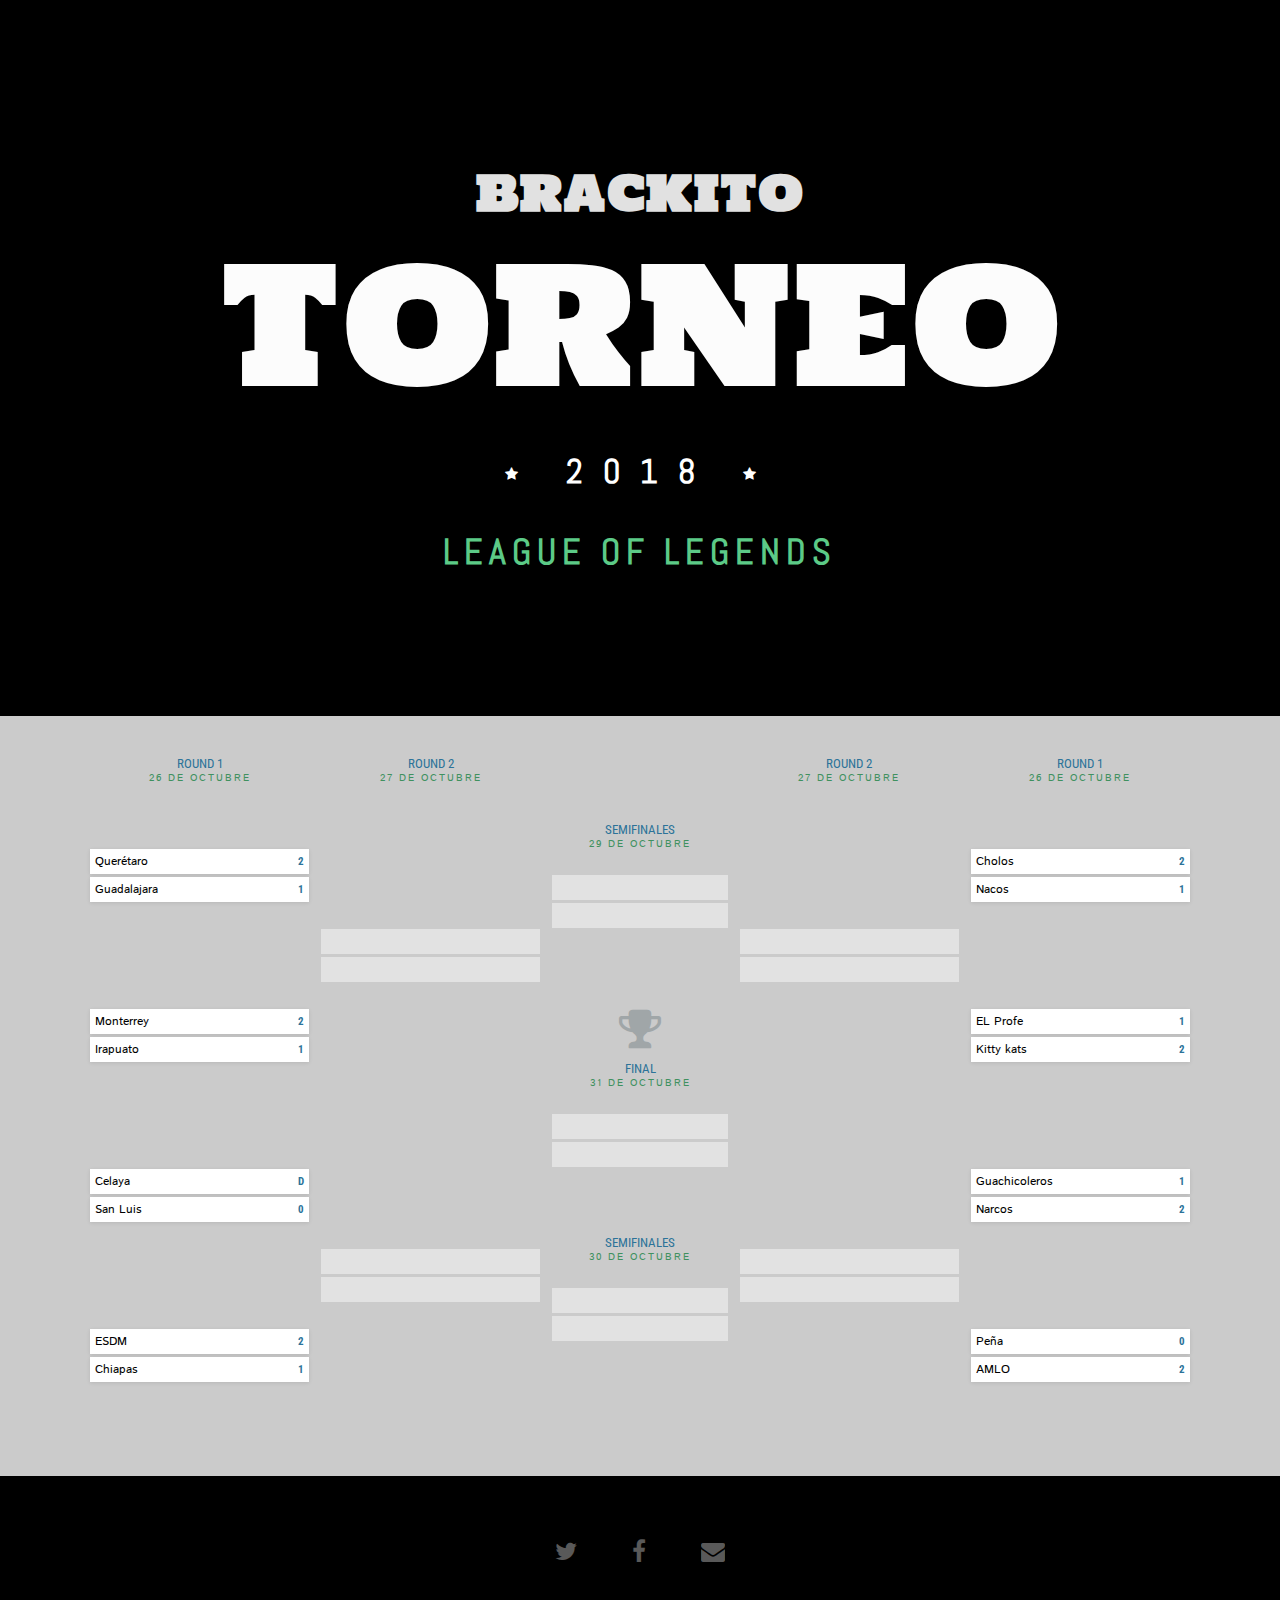
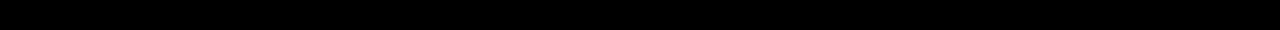
<file: Brakets.html>
<!DOCTYPE <!DOCTYPE html>
<html>
<head>
    <meta charset="utf-8" />
    <meta http-equiv="X-UA-Compatible" content="IE=edge">
    <title>Brakets Tournament</title>
    <meta name="viewport" content="width=device-width, initial-scale=1">
    <link rel="stylesheet" type="text/css" media="screen" href="main.css" />
    <link href="https://maxcdn.bootstrapcdn.com/font-awesome/4.2.0/css/font-awesome.min.css" rel="stylesheet">
    <link href='https://fonts.googleapis.com/css?family=Holtwood+One+SC' rel='stylesheet' type='text/css'>
    <link href='https://fonts.googleapis.com/css?family=Kaushan+Script|Herr+Von+Muellerhoff' rel='stylesheet' type='text/css'>
    <link href='https://fonts.googleapis.com/css?family=Abel' rel='stylesheet' type='text/css'>
    <link href='https://fonts.googleapis.com/css?family=Istok+Web|Roboto+Condensed:700' rel='stylesheet' type='text/css'>
</head>

<body>
  <header class="hero">
  <div class="hero-wrap">
   <p class="intro" id="intro">Brackito</p>
       <h1 id="headline">Torneo</h1>
       <p class="year"><i class="fa fa-star"></i> 2018 <i class="fa fa-star"></i></p>
   <p>League Of Legends</p>
 </div>
  </header>

  <section id="bracket">
  <div class="container">
  <div class="split split-one">
      <!-- END ROUND ONE -->

      <div class="round round-two current">
          <div class="round-details">Round 1<br/><span class="date">26 de Octubre</span></div>         
          <ul class="matchup">
              <li class="team team-top">Querétaro<span class="score">2</span></li>
              <li class="team team-bottom">Guadalajara<span class="score">1</span></li>
          </ul>   
          <ul class="matchup">
              <li class="team team-top">Monterrey<span class="score">2</span></li>
              <li class="team team-bottom">Irapuato<span class="score">1</span></li>
          </ul>   
          <ul class="matchup">
              <li class="team team-top">Celaya<span class="score">D</span></li>
              <li class="team team-bottom">San Luis<span class="score">0</span></li>
          </ul>
          <ul class="matchup">
              <li class="team team-top">ESDM<span class="score">2</span></li>
              <li class="team team-bottom">Chiapas<span class="score">1</span></li>
          </ul>                                       
      </div>  <!-- END ROUND TWO -->
      
      <div class="round round-three">
          <div class="round-details">Round 2<br/><span class="date">27 de Octubre</span></div>         
          <ul class="matchup">
              <li class="team team-top">&nbsp;<span class="score">&nbsp;</span></li>
              <li class="team team-bottom">&nbsp;<span class="score">&nbsp;</span></li>
          </ul>   
          <ul class="matchup">
              <li class="team team-top">&nbsp;<span class="score">&nbsp;</span></li>
              <li class="team team-bottom">&nbsp;<span class="score">&nbsp;</span></li>
          </ul>                                       
      </div>  <!-- END ROUND THREE -->        
  </div> 

<div class="champion">
      <div class="semis-l">
          <div class="round-details">Semifinales<br/><span class="date">29 de octubre</span></div>     
          <ul class ="matchup championship">
              <li class="team team-top">&nbsp;<span class="vote-count">&nbsp;</span></li>
              <li class="team team-bottom">&nbsp;<span class="vote-count">&nbsp;</span></li>
          </ul>
      </div>
      <div class="final">
          <i class="fa fa-trophy"></i>
          <div class="round-details">Final <br/><span class="date">31 de octubre</span></div>      
          <ul class ="matchup championship">
              <li class="team team-top">&nbsp;<span class="vote-count">&nbsp;</span></li>
              <li class="team team-bottom">&nbsp;<span class="vote-count">&nbsp;</span></li>
          </ul>
      </div>
      <div class="semis-r">       
          <div class="round-details">Semifinales<br/><span class="date">30 de octubre</span></div>     
          <ul class ="matchup championship">
              <li class="team team-top">&nbsp;<span class="vote-count">&nbsp;</span></li>
              <li class="team team-bottom">&nbsp;<span class="vote-count">&nbsp;</span></li>
          </ul>
      </div>  
  </div>


  <div class="split split-two">


      <div class="round round-three">
          <div class="round-details">Round 2<br/><span class="date">27 de octubre</span></div>                     
          <ul class="matchup">
              <li class="team team-top">&nbsp;<span class="score">&nbsp;</span></li>
              <li class="team team-bottom">&nbsp;<span class="score">&nbsp;</span></li>
          </ul>   
          <ul class="matchup">
              <li class="team team-top">&nbsp;<span class="score">&nbsp;</span></li>
              <li class="team team-bottom">&nbsp;<span class="score">&nbsp;</span></li>
          </ul>                                       
      </div>  <!-- END ROUND 2 -->    

      <div class="round round-two current">
          <div class="round-details">Round 1<br/><span class="date">26 de octubre</span></div>                     
          <ul class="matchup">
              <li class="team team-top">Cholos<span class="score">2</span></li>
              <li class="team team-bottom">Nacos<span class="score">1</span></li>
          </ul>   
          <ul class="matchup">
              <li class="team team-top">EL Profe<span class="score">1</span></li>
              <li class="team team-bottom">Kitty kats<span class="score">2</span></li>
          </ul>   
          <ul class="matchup">
              <li class="team team-top">Guachicoleros<span class="score">1</span></li>
              <li class="team team-bottom">Narcos<span class="score">2</span></li>
          </ul>
          <ul class="matchup">
              <li class="team team-top">Peña<span class="score">0</span></li>
              <li class="team team-bottom">AMLO<span class="score">2</span></li>
          </ul>                                       
      </div>  <!-- END ROUND 1 -->                          
  </div>
  </div>
  </section>
  <section class="share">
          <div class="share-wrap">
              <a class="share-icon" href="https://twitter.com/basement47"><i class="fa fa-twitter"></i></a>
              <a class="share-icon" href="#"><i class="fa fa-facebook"></i></a>
              <a class="share-icon" href="#"><i class="fa fa-envelope"></i></a>
          </div>
  </section>
</body>
</html>
</file>
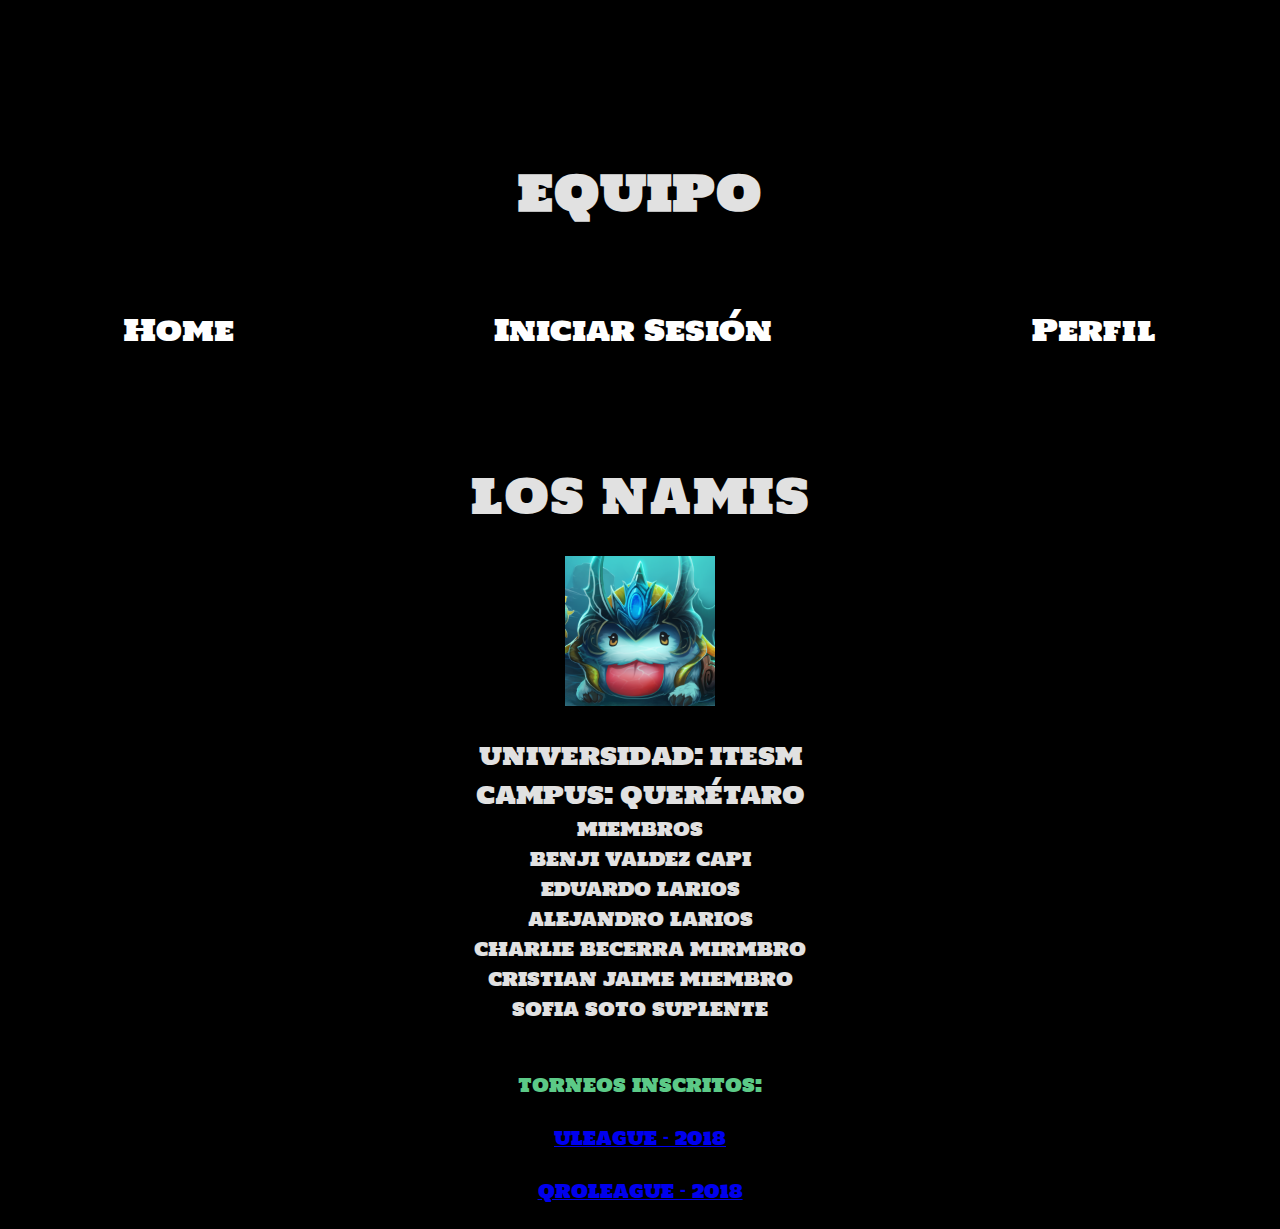
<file: Equipo.html>
<!-- Perfil de equipo -->
<!DOCTYPE html>
<html lang="es">

<head>
    <title> Perfil </title>
    <meta charset="utf-8"/>
    <link rel="stylesheet" type="text/css" href="./main.css"/>
    <link href="https://maxcdn.bootstrapcdn.com/font-awesome/4.2.0/css/font-awesome.min.css" rel="stylesheet">
    <link href='https://fonts.googleapis.com/css?family=Holtwood+One+SC' rel='stylesheet' type='text/css'>
    <link href='https://fonts.googleapis.com/css?family=Kaushan+Script|Herr+Von+Muellerhoff' rel='stylesheet' type='text/css'>
    <link href='https://fonts.googleapis.com/css?family=Abel' rel='stylesheet' type='text/css'>
    <link href='https://fonts.googleapis.com/css?family=Istok+Web|Roboto+Condensed:700' rel='stylesheet' type='text/css'>
</head>
<!--  -->
<body>

  <header class="hero">
    <div class="hero-wrap">
      <p class="intro" id="intro">Equipo</p>
   </header>

   <nav>
      <ul class="hero">
        <li><a href="./Index.html" target="_self" class= "opcions" id="headline">Home</a></li>
        <li><a href="./login.html" target="_self" class= "opcions" id="headline">Iniciar Sesión</a></li>
        <li><a href="./Perfil.html" target="_self" class= "opcions" id="headline">Perfil</a></li>
      </ul>
    </nav>
</br></br>

 <section class="hero">
    <!-- Imagen de Perfil -->
    <p class="intro" > Los Namis </p> <br>
    <article style="margin-top:3%"> <img src="./img/IconP.png" alt="imagen del equipo" height="150" width="150"/> </article> <br>
    <article class="intro">Universidad: ITESM</article>
    <article class="intro">Campus: Querétaro</article>
    <article class="miembros"> Miembros
        </br> Benji Valdez capi
        </br> Eduardo Larios 
        </br> Alejandro Larios 
        </br> Charlie Becerra mirmbro
        </br> Cristian Jaime miembro
        </br> Sofia Soto suplente
        </br>
    </article>
  </section>
</br></br>

<section class="hero">
  <article class="Torneo">
    Torneos inscritos:</article> </br>
    <article class="Torneo"><a href="./Brakets.html">Uleague - 2018 </a></article>  </br>
    <article class="Torneo"><a href="./Brakets.html">QROleague - 2018 </a></article> </br>
  </article>



</body>



</html>
</file>
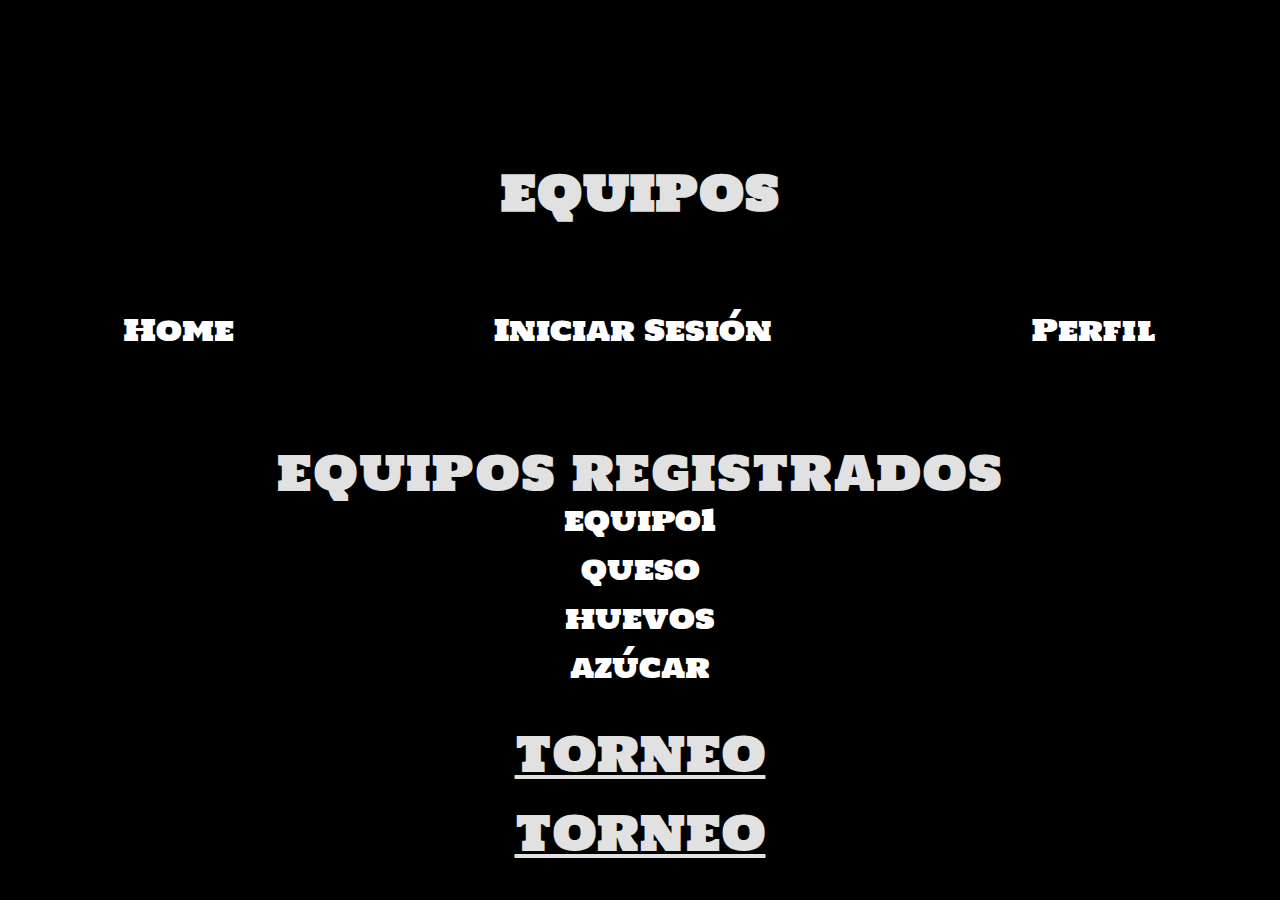
<file: Equipos.html>
<!-- Perfil de usuario -->
<!DOCTYPE html>
<html lang="es">

<head>
    <title> Perfil </title>
    <meta charset="utf-8"/>
    <link rel="stylesheet" type="text/css" href="./main.css"/>
    <link href="https://maxcdn.bootstrapcdn.com/font-awesome/4.2.0/css/font-awesome.min.css" rel="stylesheet">
    <link href='https://fonts.googleapis.com/css?family=Holtwood+One+SC' rel='stylesheet' type='text/css'>
    <link href='https://fonts.googleapis.com/css?family=Kaushan+Script|Herr+Von+Muellerhoff' rel='stylesheet' type='text/css'>
    <link href='https://fonts.googleapis.com/css?family=Abel' rel='stylesheet' type='text/css'>
    <link href='https://fonts.googleapis.com/css?family=Istok+Web|Roboto+Condensed:700' rel='stylesheet' type='text/css'>
</head>
<!--  -->
<body>

  <header class="hero">
    <div class="hero-wrap">
      <p class="intro" id="intro">Equipos</p>
   </header>

   <nav>
      <ul class="hero">
        <li><a href="./Index.html" target="_self" class= "opcions" id="headline">Home</a></li>
        <li><a href="./login.php" target="_self" class= "opcions" id="headline">Iniciar Sesión</a></li>
        <li><a href="./Perfil.html" target="_self" class= "opcions" id="headline">Perfil</a></li>
      </ul>
    </nav>
<br>

 <section class="hero">
    <!-- Imagen de Perfil -->
    <p class="intro" > Equipos Registrados </p>
    <br>
    
        
    <a href="./Equipo.html" target="_self" class= "opcions" >equipo1</a> <br>
    <a href="./Equipo.html" target="_self" class= "opcions" >queso</a> <br>
    <a href="./Equipo.html" target="_self" class= "opcions" >huevos</a> <br>
    <a href="./Equipo.html" target="_self" class= "opcions" >azúcar</a> <br>
    
    
  </section>
<br>

<section class="hero">
  <article>
  <a href="./Brakets.html" target="_self" class="torneos">Torneo</a><br>
  <a href="./Brakets.html" target="_self" class="torneos">Torneo</a><br>
  </article>



</body>



</html>
</file>
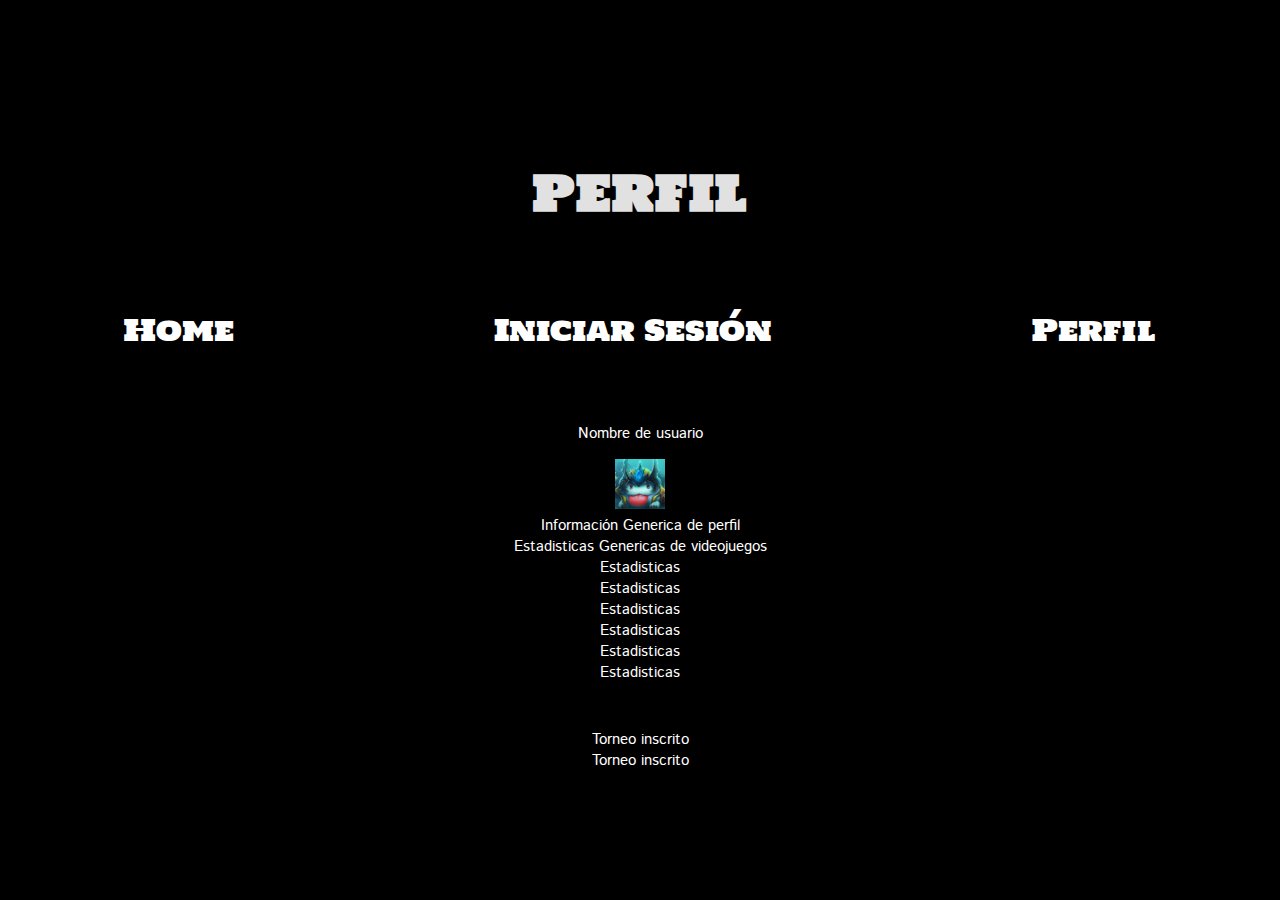
<file: Perfil.html>
<!-- Perfil de usuario -->
<!DOCTYPE html>
<html lang="es">

<head>
    <title> Perfil </title>
    <meta charset="utf-8"/>
    <link rel="stylesheet" type="text/css" href="./main.css"/>
    <link href="https://maxcdn.bootstrapcdn.com/font-awesome/4.2.0/css/font-awesome.min.css" rel="stylesheet">
    <link href='https://fonts.googleapis.com/css?family=Holtwood+One+SC' rel='stylesheet' type='text/css'>
    <link href='https://fonts.googleapis.com/css?family=Kaushan+Script|Herr+Von+Muellerhoff' rel='stylesheet' type='text/css'>
    <link href='https://fonts.googleapis.com/css?family=Abel' rel='stylesheet' type='text/css'>
    <link href='https://fonts.googleapis.com/css?family=Istok+Web|Roboto+Condensed:700' rel='stylesheet' type='text/css'>
</head>
<!--  -->
<body>

  <header class="hero">
    <div class="hero-wrap">
      <p class="intro" id="intro">Perfil</p>
   </header>

  <nav>
      <ul class="hero">
        <li><a href="./Index.html" target="_self" class= "opcions" id="headline">Home</a></li>
        <li><a href="#" target="_self" class= "opcions" id="headline">Iniciar Sesión</a></li>
        <li><a href="#" target="_self" class= "opcions" id="headline">Perfil</a></li>
      </ul>
    </nav>
</br></br>

 <section class="Info">
    <!-- Imagen de Perfil -->
    <p> Nombre de usuario </p>
    <article> <img src="./img/IconP.png" alt="Prl" height="50" width="50"  /> </article>
    <article> Información Generica de perfil </article>
    <article> Estadisticas Genericas de videojuegos
        </br> Estadisticas
        </br> Estadisticas
        </br> Estadisticas
        </br> Estadisticas
        </br> Estadisticas
        </br> Estadisticas
    </article>
  </section>
</br></br>

<section class="Info">
  <article>
    Torneo inscrito </br>
    Torneo inscrito </br>
  </article>



</body>



</html>
</file>
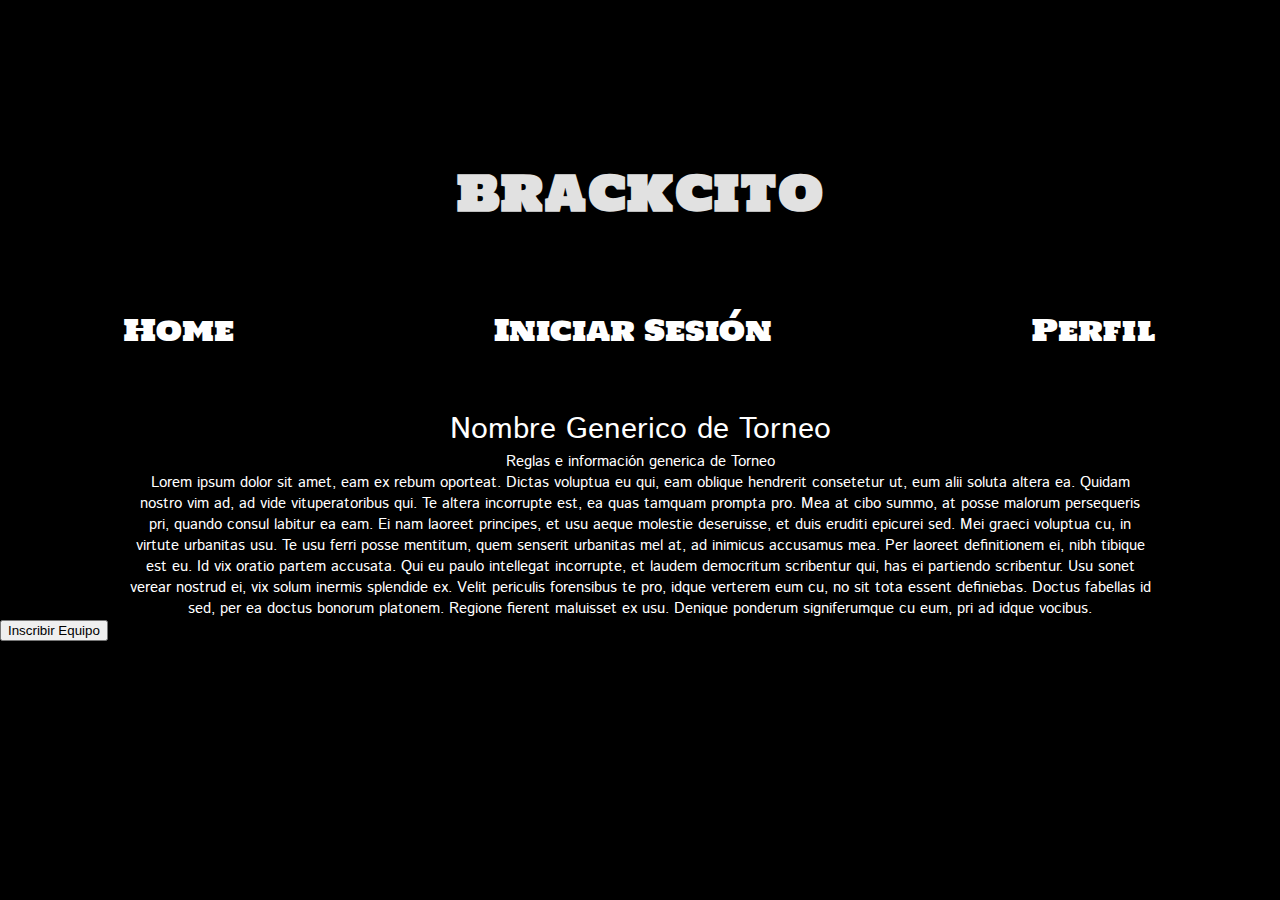
<file: TorneoInfo.html>
<!-- Información de torneo -->
<!DOCTYPE html>
<html lang="es">

<head>
    <title> Torneo </title>
    <meta charset="utf-8"/>
    <link rel="stylesheet" type="text/css" href="./main.css"/>
    <link href="https://maxcdn.bootstrapcdn.com/font-awesome/4.2.0/css/font-awesome.min.css" rel="stylesheet">
    <link href='https://fonts.googleapis.com/css?family=Holtwood+One+SC' rel='stylesheet' type='text/css'>
    <link href='https://fonts.googleapis.com/css?family=Kaushan+Script|Herr+Von+Muellerhoff' rel='stylesheet' type='text/css'>
    <link href='https://fonts.googleapis.com/css?family=Abel' rel='stylesheet' type='text/css'>
    <link href='https://fonts.googleapis.com/css?family=Istok+Web|Roboto+Condensed:700' rel='stylesheet' type='text/css'>
</head>

<body>
    <header class="hero">
        <div class="hero-wrap">
          <p class="intro" id="intro">Brackcito</p>
       </header>

  <nav>
      <ul class="hero">
        <li><a href="./Index.html" target="_self" class= "opcions" id="headline">Home</a></li>
        <li><a href="#" target="_self" class= "opcions" id="headline">Iniciar Sesión</a></li>
        <li><a href="#" target="_self" class= "opcions" id="headline">Perfil</a></li>
      </ul>
    </nav>
</br></br>

 <section class="Primero">
   <article> Nombre Generico de Torneo </article>
 </section>


 <section class="Info">
   <!-- <article> <img/> </article> Imagen Generica -->
   <article> Reglas e información generica de Torneo</article>
   <article>
     Lorem ipsum dolor sit amet, eam ex rebum oporteat. Dictas voluptua eu qui, eam oblique hendrerit consetetur ut, eum alii soluta altera ea. Quidam nostro vim ad, ad vide vituperatoribus qui. Te altera incorrupte est, ea quas tamquam prompta pro.

     Mea at cibo summo, at posse malorum persequeris pri, quando consul labitur ea eam. Ei nam laoreet principes, et usu aeque molestie deseruisse, et duis eruditi epicurei sed. Mei graeci voluptua cu, in virtute urbanitas usu. Te usu ferri posse mentitum, quem senserit urbanitas mel at, ad inimicus accusamus mea. Per laoreet definitionem ei, nibh tibique est eu. Id vix oratio partem accusata.

     Qui eu paulo intellegat incorrupte, et laudem democritum scribentur qui, has ei partiendo scribentur. Usu sonet verear nostrud ei, vix solum inermis splendide ex. Velit periculis forensibus te pro, idque verterem eum cu, no sit tota essent definiebas. Doctus fabellas id sed, per ea doctus bonorum platonem. Regione fierent maluisset ex usu. Denique ponderum signiferumque cu eum, pri ad idque vocibus.
   </article>
 </section>

<input type="button" value="Inscribir Equipo"/>


</body>

</html>
</file>
<file: main.css>
body {
  font-family: 'Istok Web', sans-serif;
  background: black;
  background-size: cover;
  min-height: 100%;
  margin: 0;
}

.piepag {
  color: #FFFFFF;
}

.hero {
  position: relative;
  text-align: center;
  overflow: hidden;
  color: #fcfcfc;
}

.hero h1 {
  font-family: 'Holtwood One SC', serif;
  font-weight: normal;
  font-size: 5.4em;
  margin: 0 0 20px;
  text-shadow: 0 0 12px rgba(0, 0, 0, 0.5);
  text-transform: uppercase;
  letter-spacing: -1px;
}

.hero a:visited {
  color: #5CCA87;
}

.hero p {
  font-family: 'Abel', sans-serif;
  text-transform: uppercase;
  color: #5CCA87;
  letter-spacing: 6px;
  text-shadow: 0 0 12px rgba(0, 0, 0, 0.5);
  font-size: 1.2em;
}

.hero-wrap {
  padding: 3.5em 10px;
}

.hero p.intro {
  font-family: 'Holtwood One SC', serif;
  text-transform: uppercase;
  letter-spacing: 1px;
  font-size: 48px;
  margin-bottom: -40px;
  color: #e1e1e1;
}

.hero a.torneos {
  font-family: 'Holtwood One SC', serif;
  text-transform: uppercase;
  color: #e1e1e1;
  font-size: 48px;
}

.hero article.intro {
  font-family: 'Holtwood One SC', serif;
  text-transform: uppercase;
  color: #e1e1e1;
  font-size: 24px;
}

.hero article.miembros {
  font-family: 'Holtwood One SC', serif;
  text-transform: uppercase;
  color: #e1e1e1;
  font-size: 18px;
}

.hero td.miembros {
  font-family: 'Holtwood One SC', serif;
  text-transform: uppercase;
  color: #e1e1e1;
  font-size: 12px;
}

.hero article.Torneo {
  font-family: 'Holtwood One SC', serif;
  text-transform: uppercase;
  color: #5CCA87;
  font-size: 18px;
}

.hero a.opcions {
  font-family: 'Holtwood One SC', serif;
  font-weight: normal;
  font-size: 30px;
  text-align: center;
  color: #FFFFFF;
  text-decoration: none;
}

.hero p.year {
  color: #fff;
  letter-spacing: 20px;
  font-size: 34px;
  margin: -25px 0 25px;
}

.hero p.year i {
  font-size: 14px;
  vertical-align: middle;
}

.lema {
  font-family: 'Holtwood One SC', serif;
  font-size: 30px;
  vertical-align: middle;
}
.hero b{
  font-family: 'Holtwood One SC', serif;
  color: #5CCA87;
  letter-spacing: 6px;
  text-shadow: 0 0 12px rgba(0, 0, 0, 0.5);
  font-size: 3em;
}
.hero p {
  font-family: 'Abel', sans-serif;
  text-transform: uppercase;
  color: #5CCA87;
  letter-spacing: 6px;
  text-shadow: 0 0 12px rgba(0, 0, 0, 0.5);
  font-size: 1.2em;
}

#bracket {
  overflow: hidden;
  background-color: #e1e1e1;
  background-color: rgba(225, 225, 225, 0.9);
  padding-top: 20px;
  font-size: 12px;
  padding: 40px 0;
}

.container {
  max-width: 1100px;
  margin: 0 auto;
  display: block;
  display: -webkit-box;
  display: -moz-box;
  display: -ms-flexbox;
  display: -webkit-flex;
  display: -webkit-flex;
  display: flex;
  -webkit-flex-direction: row;
  flex-direction: row;
}

.split {
  display: block;
  float: left;
  display: -webkit-box;
  display: -moz-box;
  display: -ms-flexbox;
  display: -webkit-flex;
  display: flex;
  width: 42%;
  -webkit-flex-direction: row;
  -moz-flex-direction: row;
  flex-direction: row;
}

.champion {
  float: left;
  display: block;
  width: 16%;
  -webkit-flex-direction: row;
  flex-direction: row;
  -webkit-align-self: center;
  align-self: center;
  margin-top: -15px;
  text-align: center;
  padding: 230px 0\9;
}

.champion i {
  color: #a0a6a8;
  font-size: 45px;
  padding: 10px 0;
}

.round {
  display: block;
  float: left;
  display: -webkit-box;
  display: -moz-box;
  display: -ms-flexbox;
  display: -webkit-flex;
  display: flex;
  -webkit-flex-direction: column;
  flex-direction: column;
  width: 95%;
  width: 30.8333%\9;
}

.split-one .round {
  margin: 0 2.5% 0 0;
}

.split-two .round {
  margin: 0 0 0 2.5%;
}

.matchup {
  margin: 0;
  width: 100%;
  padding: 10px 0;
  height: 60px;
  -webkit-transition: all 0.2s;
  transition: all 0.2s;
}

.score {
  font-size: 11px;
  text-transform: uppercase;
  float: right;
  color: #2C7399;
  font-weight: bold;
  font-family: 'Roboto Condensed', sans-serif;
  position: absolute;
  right: 5px;
}

.team {
  padding: 0 5px;
  margin: 3px 0;
  height: 25px;
  line-height: 25px;
  white-space: nowrap;
  overflow: hidden;
  position: relative;
}

.round-two .matchup {
  margin: 0;
  height: 60px;
  padding: 50px 0;
}

.round-three .matchup {
  margin: 0;
  height: 60px;
  padding: 130px 0;
}

.round-details {
  font-family: 'Roboto Condensed', sans-serif;
  font-size: 13px;
  color: #2C7399;
  text-transform: uppercase;
  text-align: center;
  height: 40px;
}

.champion li,
.round li {
  background-color: #fff;
  box-shadow: none;
  opacity: 0.45;
}

.current li {
  opacity: 1;
}

.current li.team {
  background-color: #fff;
  box-shadow: 0 1px 4px rgba(0, 0, 0, 0.1);
  opacity: 1;
}

.vote-options {
  display: block;
  height: 52px;
}

.share .container {
  margin: 0 auto;
  text-align: center;
}

.share-icon {
  font-size: 24px;
  color: #fff;
  padding: 25px;
}

.share-wrap {
  max-width: 1100px;
  text-align: center;
  margin: 60px auto;
}

.final {
  margin: 4.5em 0;
}

.Torneo {
  text-align: center;
  font-size: 15px;
  color: #FFFFFF;
}

header {
  font-weight: bold;
  margin: 0px;
  font-size: 30px;
  text-align: center;
  color: #FFFFFF;
}

.share-icon {
  color: #fff;
  opacity: 0.35;
}

.share-icon:hover {
  opacity: 1;
  -webkit-animation: pulse 0.5s;
  animation: pulse 0.5s;
}

.date {
  font-size: 10px;
  letter-spacing: 2px;
  font-family: 'Istok Web', sans-serif;
  color: #3F915F;
}

.Primero {
  text-align: center;
  font-size: 30px;
  color: #FFFFFF;
}

.Segundo {
  text-align: center;
  width: 80%;
  margin: auto auto;
}

.Info {
  position: relative;
  text-align: center;
  overflow: hidden;
  font-size: 15px;
  width: 80%;
  color: #FFFFFF;
  margin: auto auto;
}

#Pres article {
  padding: 10px 10px;
  width: 30%;
  box-sizing: border-box;
  display: inline-block;
  margin: 15px;
}

.round {
  float: left;
}

.round.r-of-2 {
  margin-top: 25px;
}

.bracket-game {
  max-width: 125px;
  margin: 10px 0;
}

.player {
  min-width: 100px;
  border: 1px solid #AAA;
  padding-left: 10px;
}

.player.top {
  border-radius: 3px 3px 0 0;
}

.player.bot {
  border-radius: 0 0 3px 3px;
}

.player .score {
  display: inline;
  border-left: 1px solid #AAA;
  padding-left: 10px;
  padding-right: 10px;
  background: #EEE;
}

.player.win {
  background-color: #B8F2B8;
}

.player.loss {
  background-color: #F2B8B8;
}

.connectors {
  float: left;
  min-width: 35px;
}

.connectors.r-of-2 .top-line {
  position: relative;
  top: 30px;
  width: 17px;
  border: 1px solid #AAA;
}

.connectors.r-of-2 .bottom-line {
  position: relative;
  top: 81px;
  width: 17px;
  border: 1px solid #AAA;
}

.connectors.r-of-2 .vert-line {
  position: relative;
  top: 26px;
  left: -16px;
  height: 55px;
  border-right: 2px solid #AAA;
}

.connectors.r-of-2 .next-line {
  position: relative;
  top: -4px;
  left: 17px;
  width: 17px;
  border: 1px solid #AAA;
}

.clear {
  clear: both;
}

.banner {
  width: 1000px;
  height: 120px;
  position: relative;
  margin: auto auto;
  display: block;
  text-decoration: none;
}

.banner-fill {
  position: absolute;
  left: 0;
  top: 0;
  width: 100%;
  height: 100%;
}


.banner-content-container {
  z-index: 1;
  background-color: rgba(0, 0, 0, 0.4);
}

.banner-content {
  padding: 10px 20px;
  text-align: center;
  vertical-align: middle;
  color: #f5f5f5;
  font-weight: bold;
  text-shadow: 0px 1px 5px #000;
}

.banner-content span {
  font-size: 120%;
  display: block;
}

span.banner-header {
  font-size: 200%;
  margin-bottom: 10px;
}



nav {
  background-color: rgba(10, 10, 10, 0);
}

nav ul {
  margin: 0;
  padding: 0;
  display: table;
  width: 100%;
}

nav li {
  display: table-cell;
}

nav li a {
  /* color */
  text-decoration: none;
  font-size: 25px;
  display: block;
  text-align: center;
  padding: 8px 100px;
}

@-webkit-keyframes pulse {
  0% {
    -webkit-transform: scale(1);
    transform: scale(1);
  }

  50% {
    -webkit-transform: scale(1.3);
    transform: scale(1.3);
  }

  100% {
    -webkit-transform: scale(1);
    transform: scale(1);
  }
}

@keyframes pulse {
  0% {
    -webkit-transform: scale(1);
    -ms-transform: scale(1);
    transform: scale(1);
  }

  50% {
    -webkit-transform: scale(1.3);
    -ms-transform: scale(1.3);
    transform: scale(1.3);
  }

  100% {
    -webkit-transform: scale(1);
    -ms-transform: scale(1);
    transform: scale(1);
  }
}

@media screen and (min-width: 981px) and (max-width: 1099px) {
  .container {
    margin: 0 1%;
  }

  .champion {
    width: 14%;
  }

  .split {
    width: 43%;
  }

  .split-one .vote-box {
    margin-left: 138px;
  }

  .hero p.intro {
    font-size: 40px;
  }

  .hero a.opcions {
    font-size: 24px;
  }

  .hero p.year {
    margin: 5px 0 10px;
  }

  .lema {
    font-size: 24px;
  }

}

@media screen and (max-width: 980px) {
  .container {
    -webkit-flex-direction: column;
    -moz-flex-direction: column;
    flex-direction: column;
  }

  .split,
  .champion {
    width: 90%;
    margin: 35px 5%;
  }

  .champion {
    -webkit-box-ordinal-group: 3;
    -moz-box-ordinal-group: 3;
    -ms-flex-order: 3;
    -webkit-order: 3;
    order: 3;
  }

  .split {
    border-bottom: 1px solid #b6b6b6;
    padding-bottom: 20px;
  }

  .hero p.intro {
    font-size: 24px;
  }

  .hero a.opcions {
    font-size: 15px;
  }

  .hero h1 {
    font-size: 3em;
    margin: 15px 0;
  }

  .hero p {
    font-size: 1em;
  }

  .lema {
    font-size: 15px;
  }
}


@media screen and (max-width: 400px) {

  .split {
    width: 95%;
    margin: 25px 2.5%;
  }

  .round {
    width: 21%;
  }

  .current {
    -webkit-flex-grow: 1;
    -moz-flex-grow: 1;
    flex-grow: 1;
  }

  .hero h1 {
    font-size: 2.15em;
    letter-spacing: 0;
    margin: 0;
  }

  .hero p.intro {
    font-size: 18px;
    margin-bottom: -10px;
  }

  .hero a.opcions {
    font-size: 11px;
    margin-bottom: -10px;
  }

  .round-details {
    font-size: 90%;
  }

  .hero-wrap {
    padding: 2.5em;
  }

  .hero p.year {
    margin: 5px 0 10px;
    font-size: 18px;
  }

  .lema {
    font-size: 11px;
    margin-bottom: -10px;
  }
}

@media screen and (max-width: 400px) {

  .split {
    width: 95%;
    margin: 25px 2.5%;
  }

  .round {
    width: 21%;
  }

  .current {
    -webkit-flex-grow: 1;
    -moz-flex-grow: 1;
    flex-grow: 1;
  }

  .hero h1 {
    font-size: 2.15em;
    letter-spacing: 0;
    margin: 0;
  }

  .hero p.intro {
    font-size: 18px;
    margin-bottom: -10px;
  }

  .hero a.opcions {
    font-size: 11px;
    margin-bottom: -10px;
  }

  .round-details {
    font-size: 90%;
  }

  .hero-wrap {
    padding: 2.5em;
  }

  .hero p.year {
    margin: 5px 0 10px;
    font-size: 18px;
  }

  .lema {
    font-size: 11px;
    margin-bottom: -10px;
  }

}

.banner {
  width: 1000px;
  height: 120px;
  position: relative;
  margin: auto auto;
  display: block;
  text-decoration: none;
}

.banner-fill {
  position: absolute;
  left: 0;
  top: 0;
  width: 100%;
  height: 100%;
}


.banner-content-container {
  z-index: 1;
  background-color: rgba(0, 0, 0, 0.4);
}

.banner-content {
  padding: 10px 20px;
  text-align: center;
  vertical-align: middle;
  color: #f5f5f5;
  font-weight: bold;
  text-shadow: 0px 1px 5px #000;
}

.banner-content span {
  font-size: 120%;
  display: block;
}

span.banner-header {
  font-size: 200%;
  margin-bottom: 10px;
}

ul {
  list-style: none;
}

.button {
  border: 2px solid #20638a;
  background: #4a9c24;
  background: -webkit-gradient(linear, left top, left bottom, from(#65d6bc), to(#4a9c24));
  background: -webkit-linear-gradient(top, #65D6BC, #4A9C24);
  background: -moz-linear-gradient(top, #65d6bc, #4a9c24);
  background: -ms-linear-gradient(top, #65d6bc, #4a9c24);
  background: -o-linear-gradient(top, #65d6bc, #4a9c24);
  padding: 15.5px 31px;
  -webkit-border-radius: 18px;
  -moz-border-radius: 18px;
  border-radius: 18px;
  color: #1A1FA3;
  font-size: 15px;
  text-decoration: none;
  vertical-align: middle;
}

#sad {
  height: 100px;
  width: 150px;
  margin-left: 46.5%;
  background-color: #000;
}
</file>
